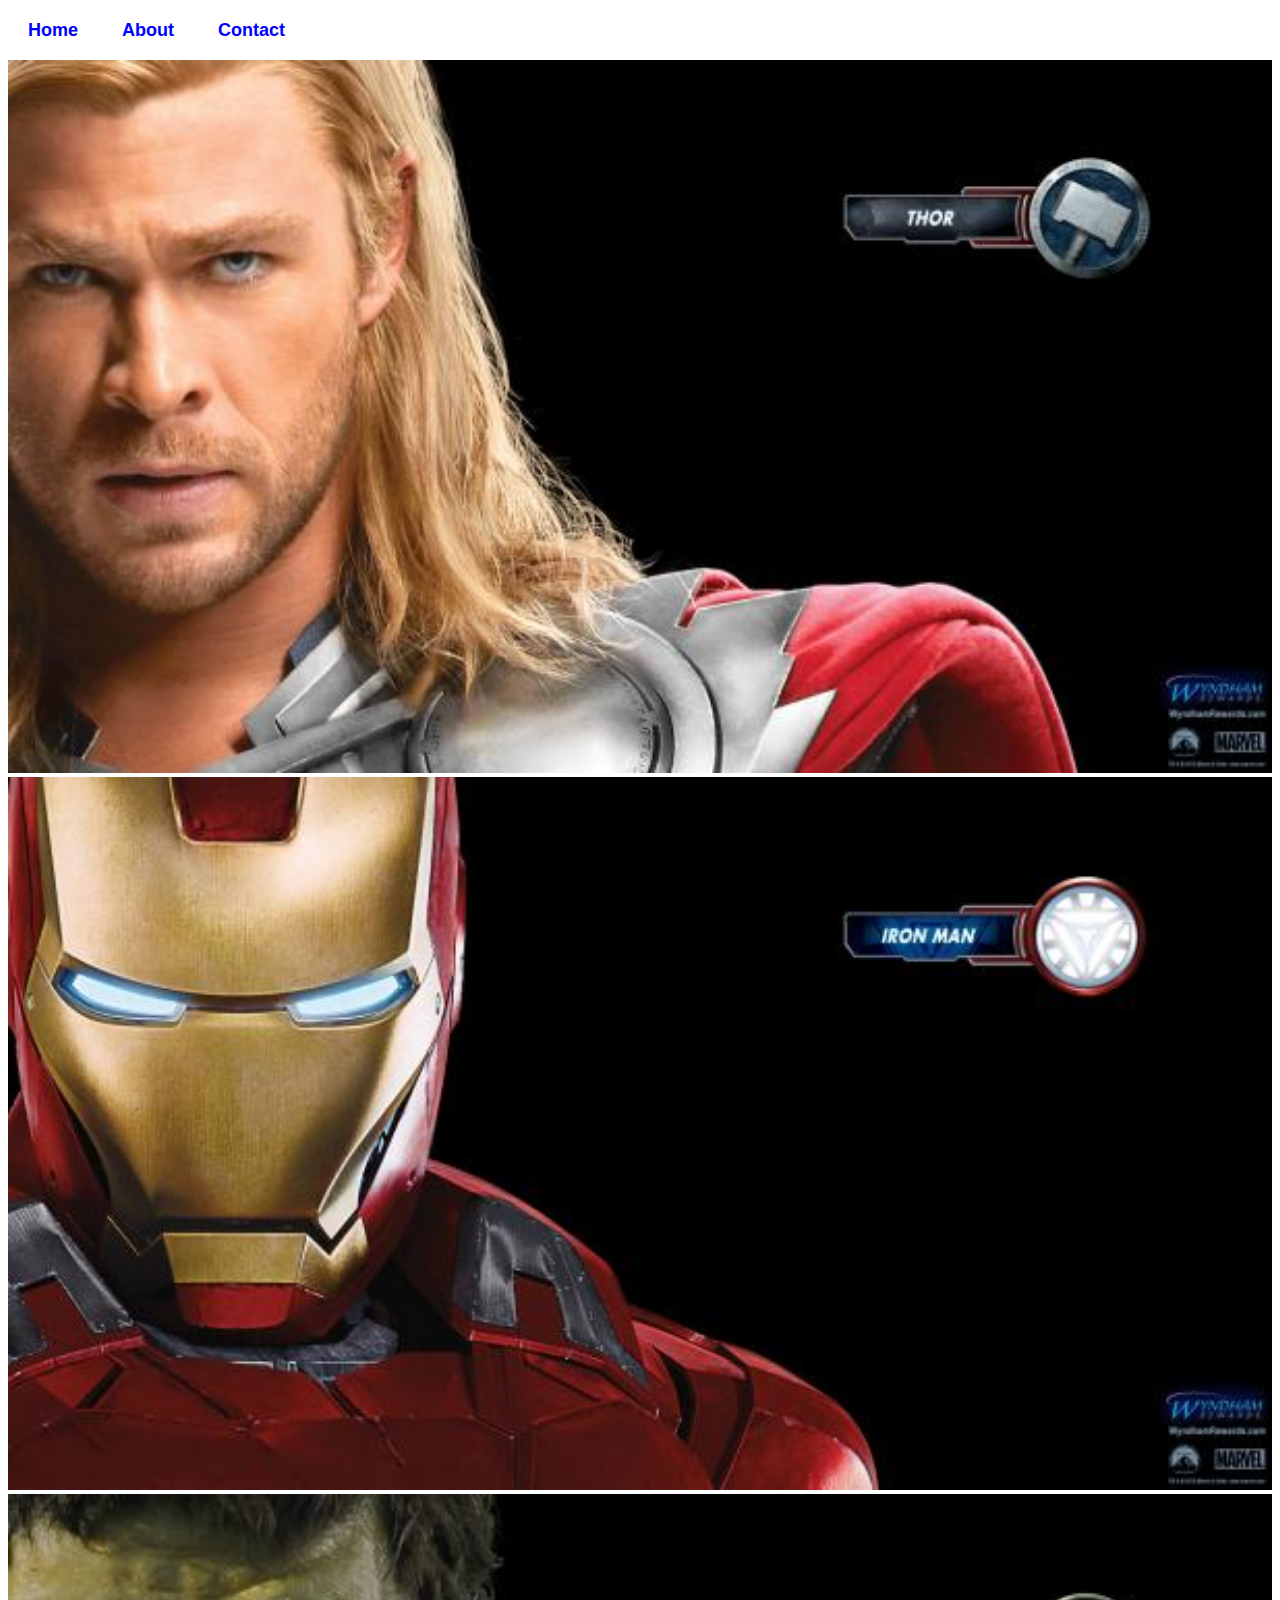
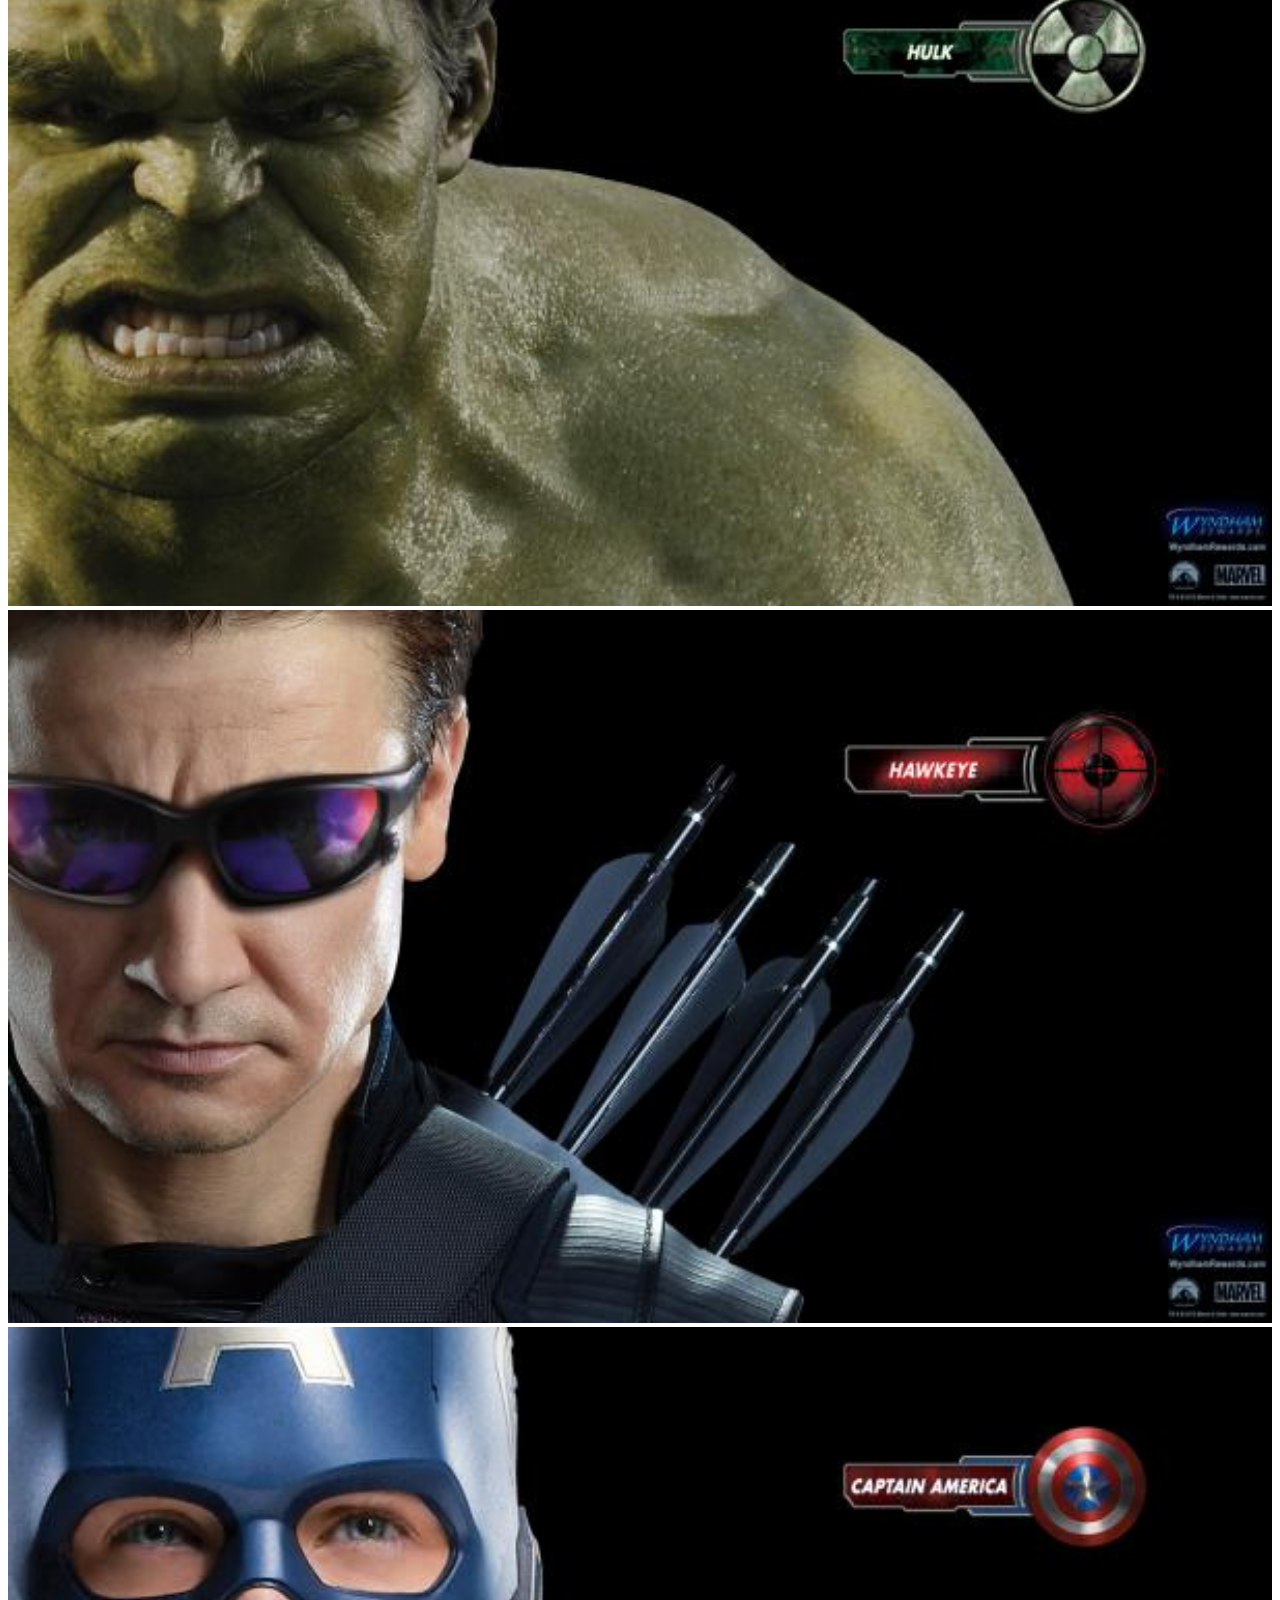
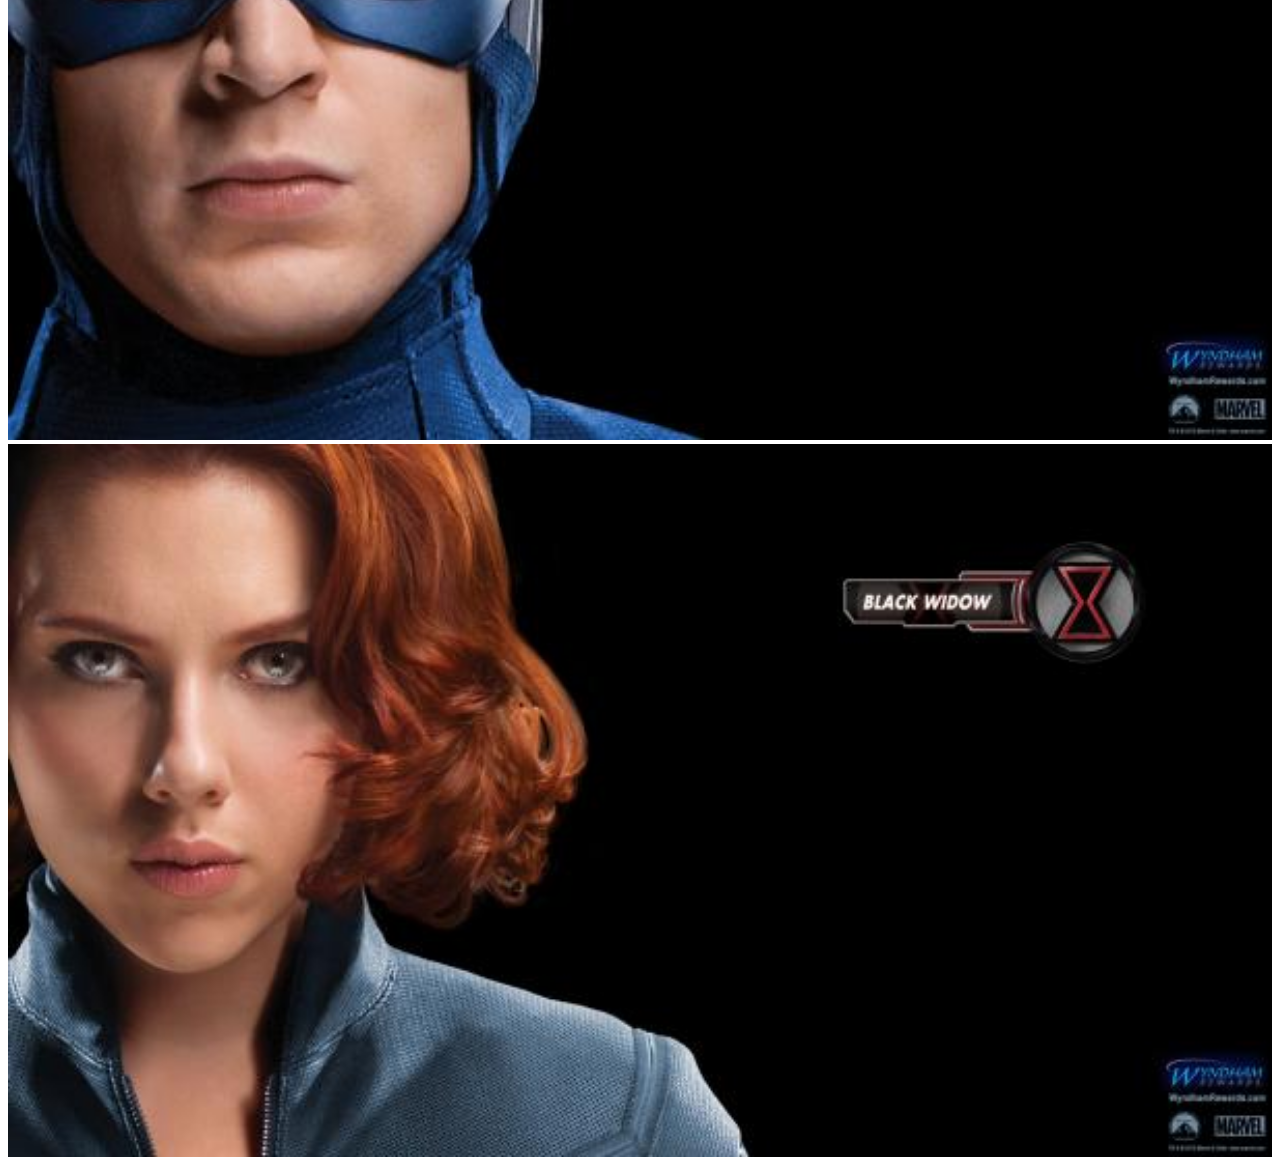
<file: index.html>
<!DOCTYPE html>
<html>
    <head>
        <link rel="stylesheet" href="style.css">
    </head>
    <body>
        <div id="menu">
            <a href="#">Home</a>
            <a href="about.html">About</a>
            <a href="contact.html">Contact</a>
        </div>
        <div class="gallery">
            <a href="avenger-1.html"><img src="images/avengers_01.jpg" /></a>
            <a href="avenger-2.html"><img src="images/avengers_02.jpg" /></a>
            <a href="avenger-3.html"><img src="images/avengers_03.jpg" /></a>
            <a href="avenger-4.html"><img src="images/avengers_04.jpg" /></a>
            <a href="avengers-5.html"><img src="images/avengers_05.jpg" /></a>
            <a href="avengers-6.html"><img src="images/avengers_06.jpg" /></a>
        </div>
    </body>
</html>
</file>
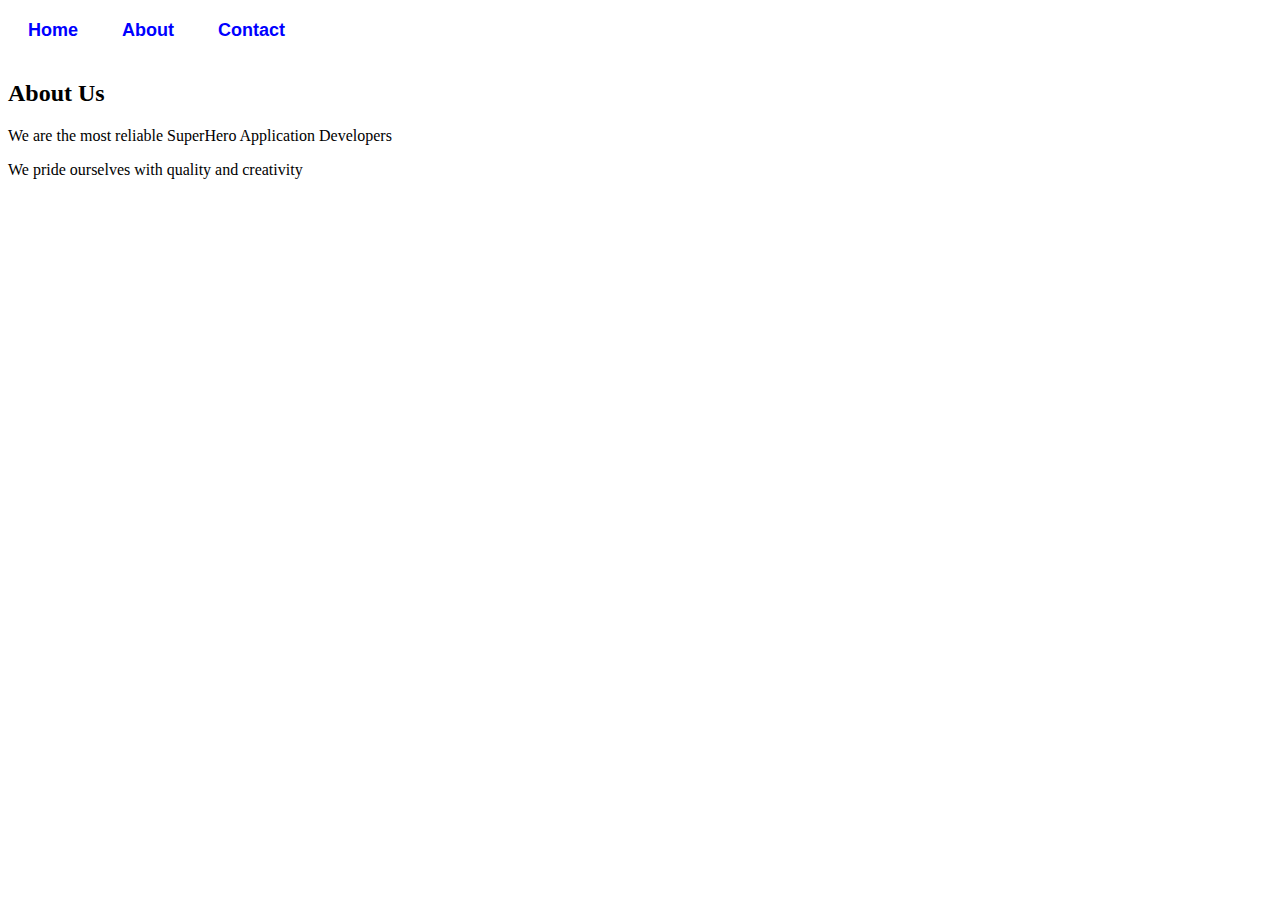
<file: about.html>
<!DOCTYPE html>
<html>
    <head>
        <link rel="stylesheet" href="style.css">
    </head>
    <body>
         <div id="menu">
            <a href="#">Home</a>
            <a href="about.html">About</a>
            <a href="contact.html">Contact</a>
        </div>
        <h2>About Us</h2>
        <p>We are the most reliable SuperHero Application Developers</p>
        <p>We pride ourselves with quality and creativity</p>

    </body>
</html>
</file>
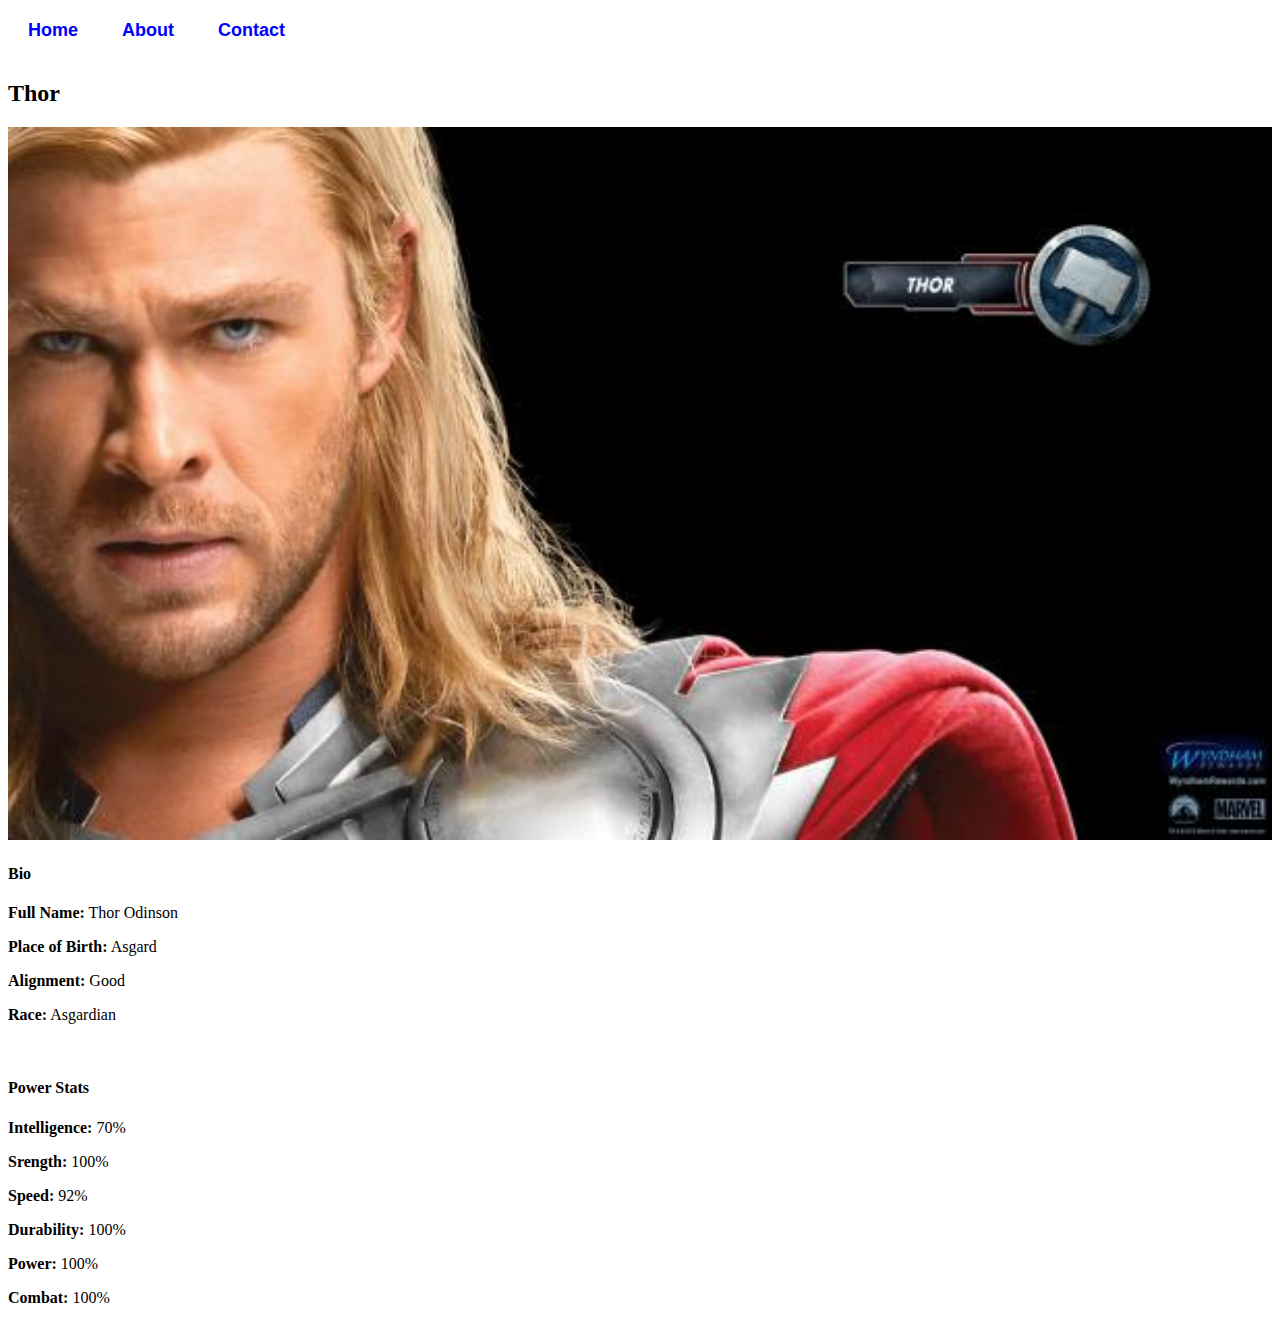
<file: avenger-1.html>
<!DOCTYPE html>
<html>
    <head>
        <link rel="stylesheet" href="style.css">
    </head>
    <body>
        <div id="menu">
            <a href="#">Home</a>
            <a href="about.html">About</a>
            <a href="contact.html">Contact</a>
        </div>
        <h2>Thor</h2>
        <div class="gallery">
            <img src="images/avengers_01.jpg" />
        </div>
        <h4>Bio</h4>
        <p><b>Full Name:</b> Thor Odinson</p>
        <p><b>Place of Birth:</b> Asgard</p>
        <p><b>Alignment:</b> Good</p>
        <p><b>Race:</b> Asgardian</p>
        <br/>
        <h4>Power Stats</h4>
        <p><b>Intelligence:</b> 70%</p>
        <p><b>Srength:</b> 100%</p>
        <p><b>Speed:</b> 92%</p>
        <p><b>Durability:</b> 100%</p>
        <p><b>Power:</b> 100%</p>
        <p><b>Combat:</b> 100%</p>
    </body>
</html>
</file>
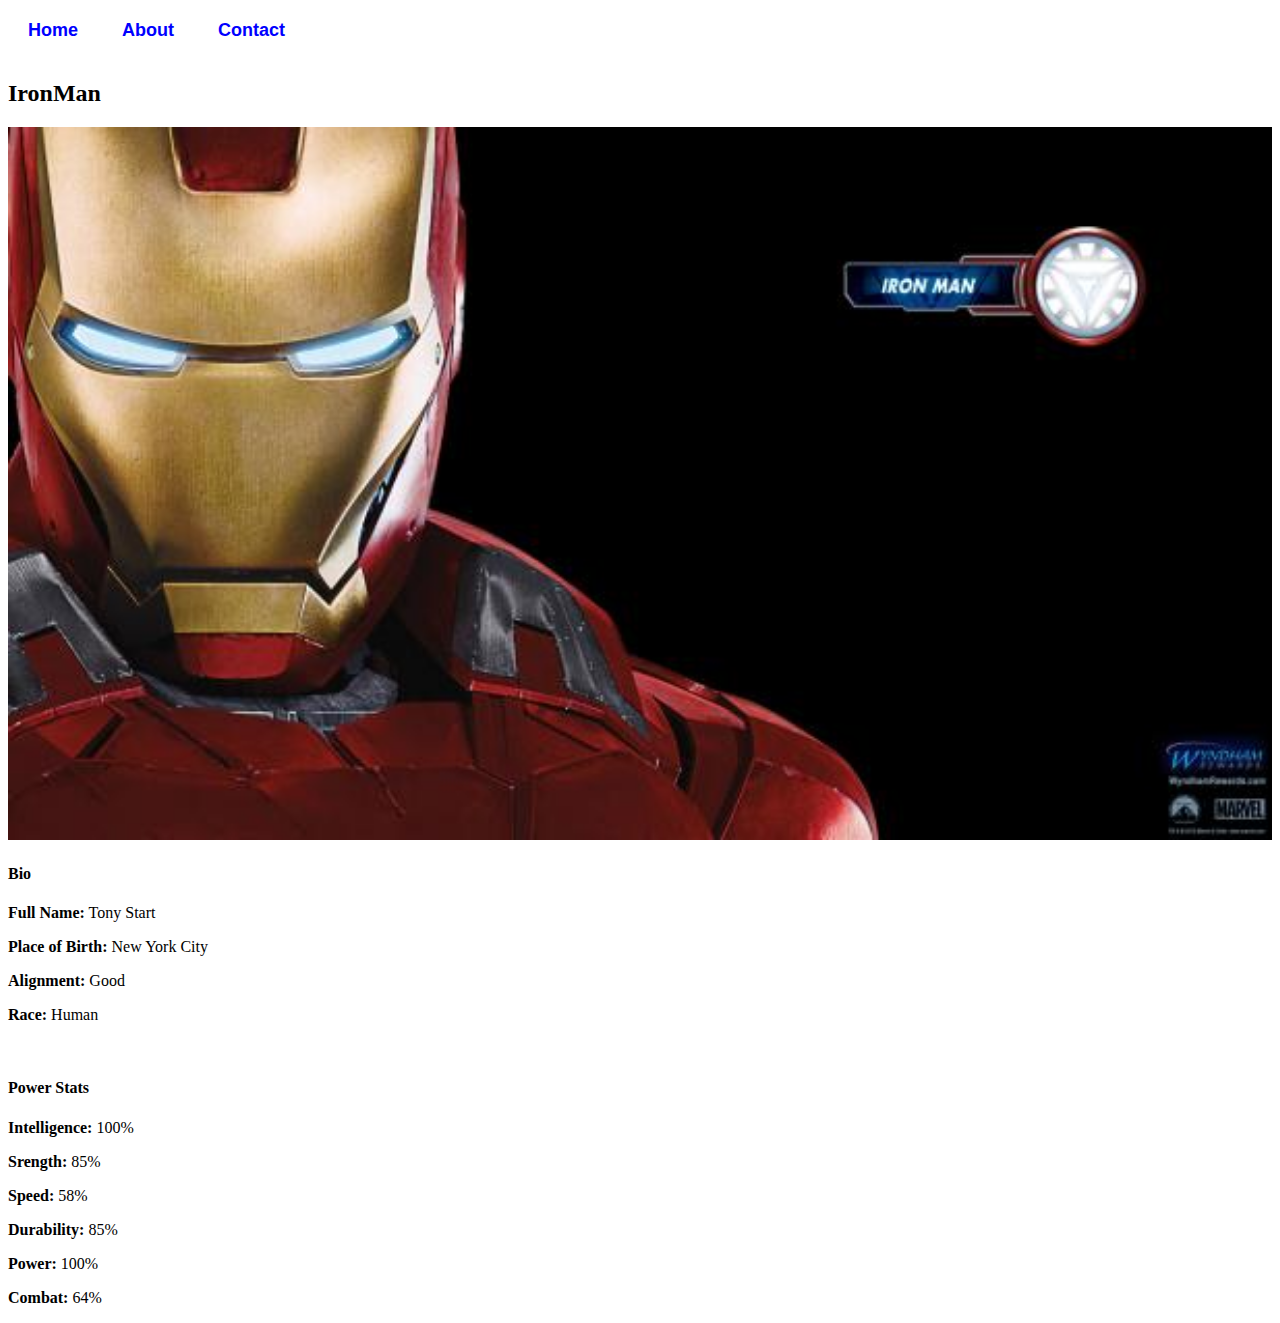
<file: avenger-2.html>
<!DOCTYPE html>
<html>
    <head>
        <link rel="stylesheet" href="style.css">
    </head>
    <body>
         <div id="menu">
            <a href="#">Home</a>
            <a href="about.html">About</a>
            <a href="contact.html">Contact</a>
        </div>
        <h2>IronMan</h2>
        <div class="gallery">
            <img src="images/avengers_02.jpg" />
        </div>
        <h4>Bio</h4>
        <p><b>Full Name:</b> Tony Start</p>
        <p><b>Place of Birth:</b> New York City</p>
        <p><b>Alignment:</b> Good</p>
        <p><b>Race:</b> Human</p>
        <br/>
        <h4>Power Stats</h4>
        <p><b>Intelligence:</b> 100%</p>
        <p><b>Srength:</b> 85%</p>
        <p><b>Speed:</b> 58%</p>
        <p><b>Durability:</b> 85%</p>
        <p><b>Power:</b> 100%</p>
        <p><b>Combat:</b> 64%</p>
    </body>
</html>
</file>
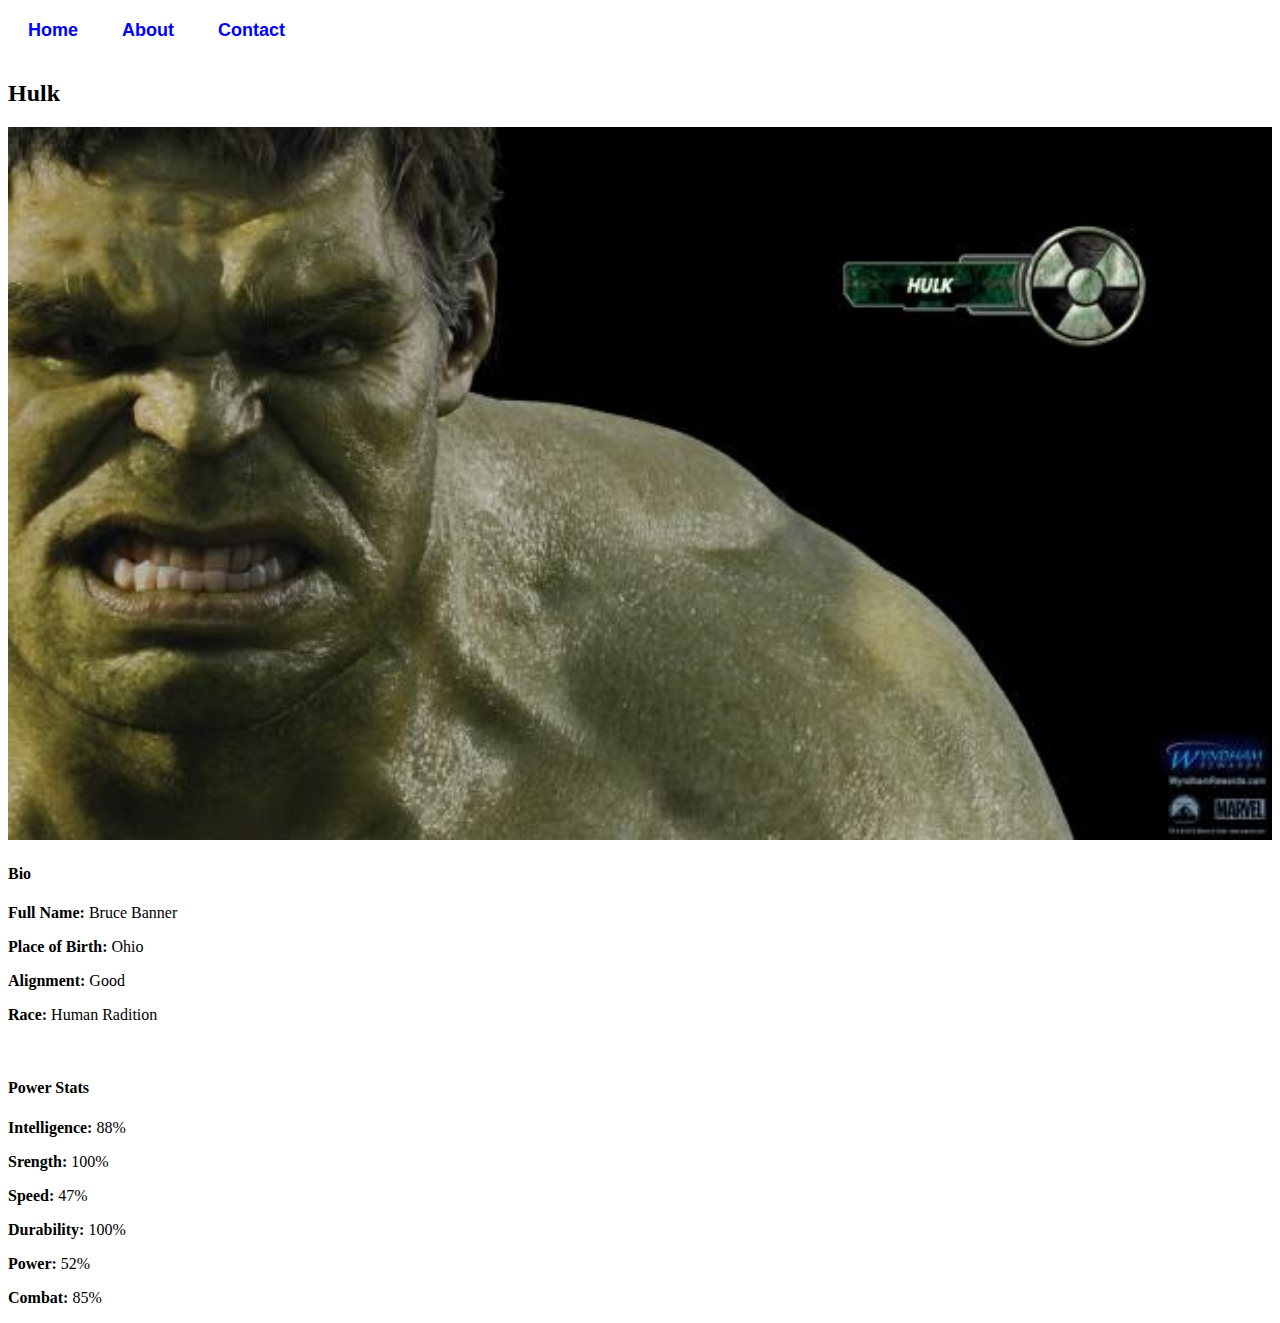
<file: avenger-3.html>
<!DOCTYPE html>
<html>
    <head>
        <link rel="stylesheet" href="style.css">
    </head>
    <body>
         <div id="menu">
            <a href="#">Home</a>
            <a href="about.html">About</a>
            <a href="contact.html">Contact</a>
        </div>
        <h2>Hulk</h2>
        <div class="gallery">
            <img src="images/avengers_03.jpg" />
        </div>
        <h4>Bio</h4>
        <p><b>Full Name:</b> Bruce Banner</p>
        <p><b>Place of Birth:</b> Ohio</p>
        <p><b>Alignment:</b> Good</p>
        <p><b>Race:</b> Human Radition</p>
        <br/>
        <h4>Power Stats</h4>
        <p><b>Intelligence:</b> 88%</p>
        <p><b>Srength:</b> 100%</p>
        <p><b>Speed:</b> 47%</p>
        <p><b>Durability:</b> 100%</p>
        <p><b>Power:</b> 52%</p>
        <p><b>Combat:</b> 85%</p>
    </body>
</html>
</file>
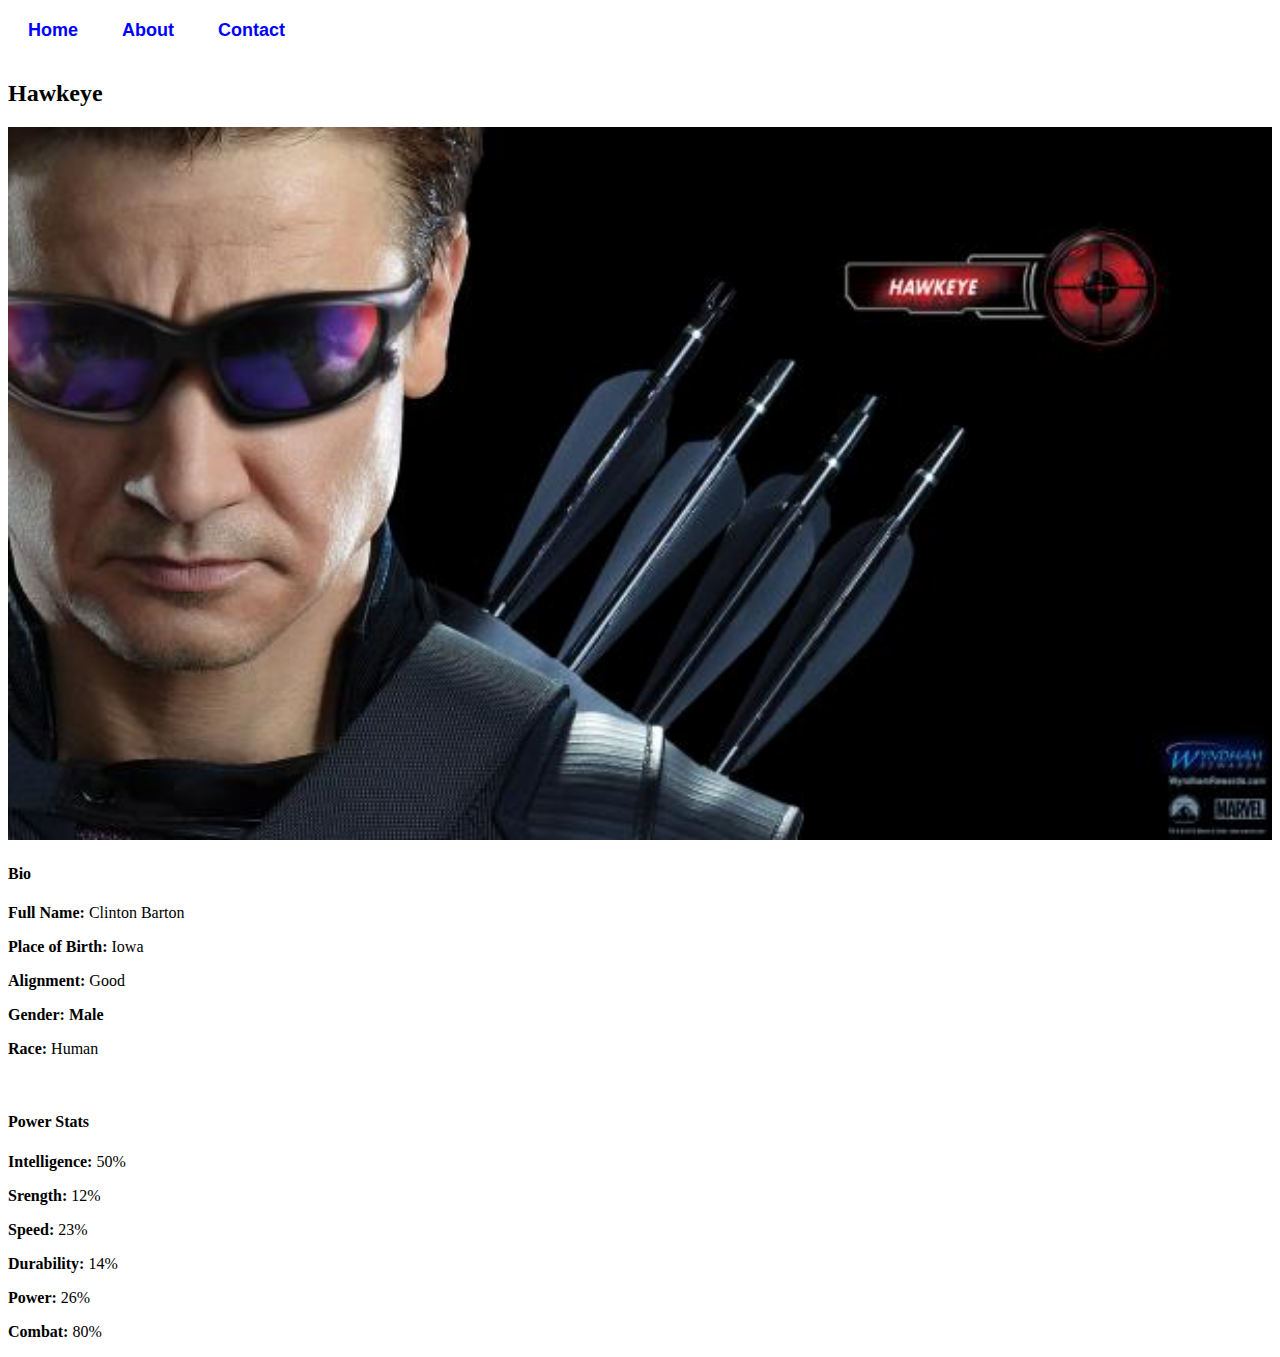
<file: avenger-4.html>
<!DOCTYPE html>
<html>
    <head>
        <link rel="stylesheet" href="style.css">
    </head>
    <body>
         <div id="menu">
            <a href="#">Home</a>
            <a href="about.html">About</a>
            <a href="contact.html">Contact</a>
        </div>
        <h2>Hawkeye</h2>
        <div class="gallery">
            <img src="images/avengers_04.jpg" />
        </div>
        <h4>Bio</h4>
        <p><b>Full Name:</b> Clinton Barton</p>
        <p><b>Place of Birth:</b> Iowa</p>
        <p><b>Alignment:</b> Good</p>
        <p><b>Gender: Male</b></p>
        <p><b>Race:</b> Human</p>
        <br/>
        <h4>Power Stats</h4>
        <p><b>Intelligence:</b> 50%</p>
        <p><b>Srength:</b> 12%</p>
        <p><b>Speed:</b> 23%</p>
        <p><b>Durability:</b> 14%</p>
        <p><b>Power:</b> 26%</p>
        <p><b>Combat:</b> 80%</p>
    </body>
</html>
</file>
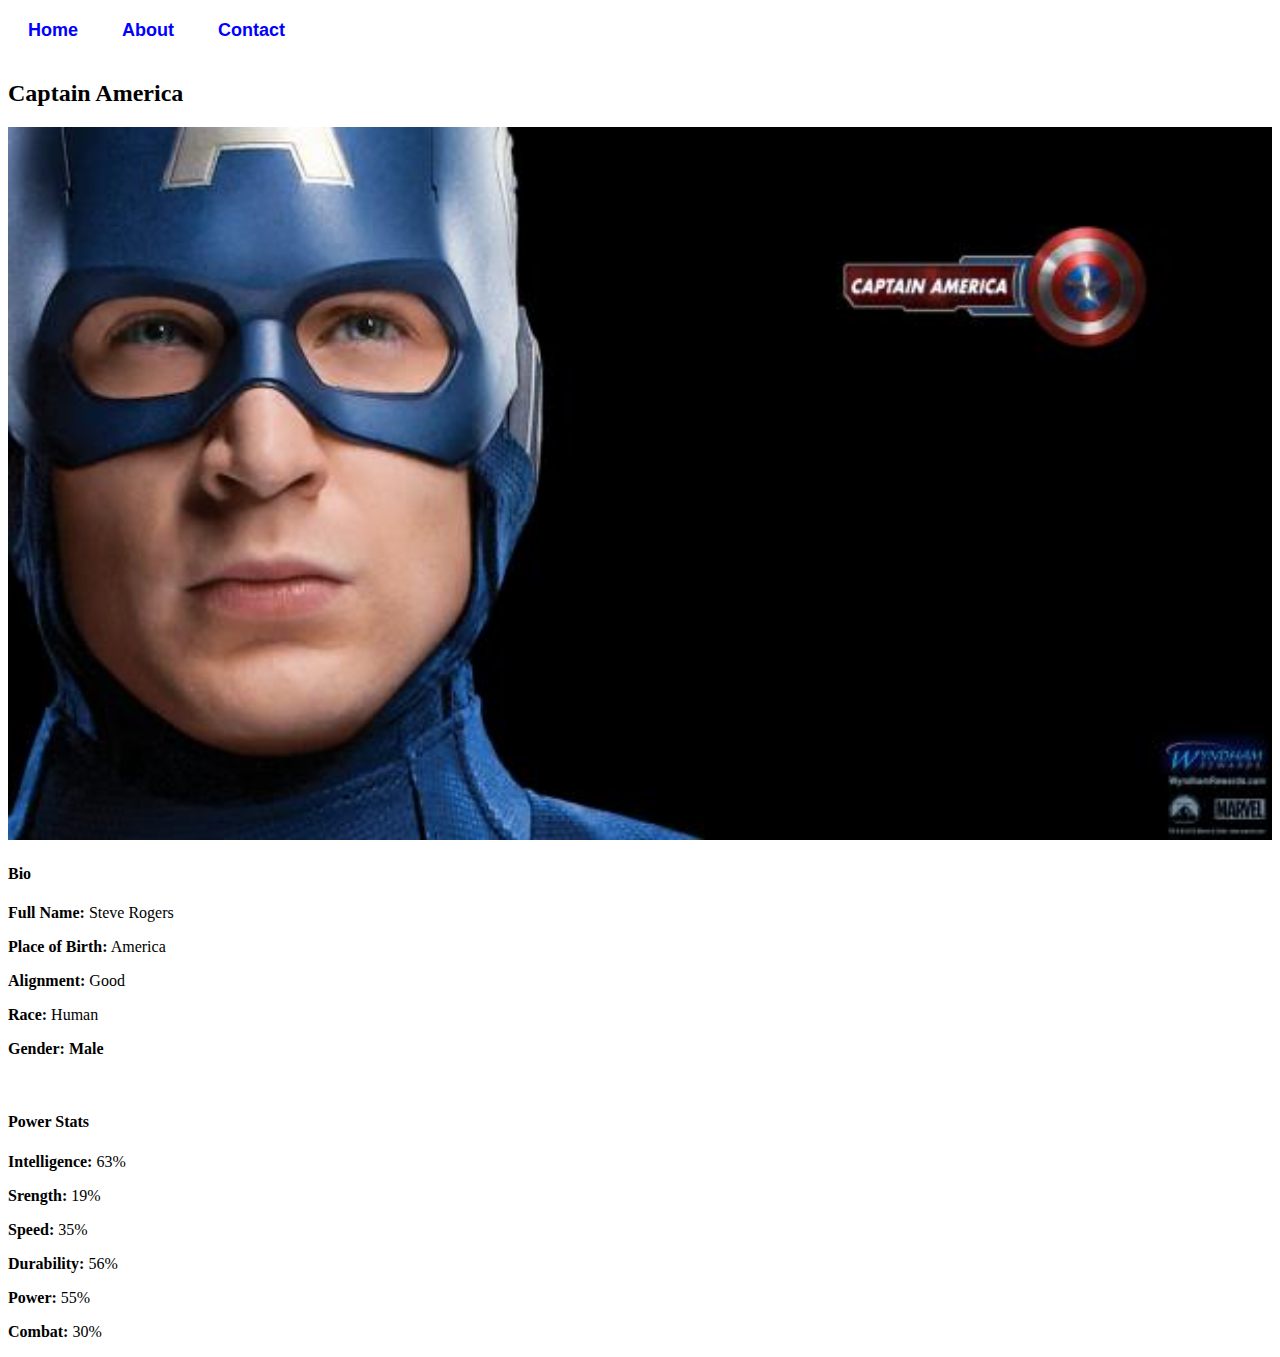
<file: avengers-5.html>
<!DOCTYPE html>
<html>
    <head>
        <link rel="stylesheet" href="style.css">
    </head>
    <body>
         <div id="menu">
            <a href="#">Home</a>
            <a href="about.html">About</a>
            <a href="contact.html">Contact</a>
        </div>
        <h2>Captain America </h2>
        <div class="gallery">
            <img src="images/avengers_05.jpg" />
        </div>
        <h4>Bio</h4>
        <p><b>Full Name:</b> Steve Rogers</p>
        <p><b>Place of Birth:</b> America</p>
        <p><b>Alignment:</b> Good</p>
        <p><b>Race:</b> Human</p>
        <p><b>Gender: Male</b></p>
        <br/>
        <h4>Power Stats</h4>
        <p><b>Intelligence:</b> 63%</p>
        <p><b>Srength:</b> 19%</p>
        <p><b>Speed:</b> 35%</p>
        <p><b>Durability:</b> 56%</p>
        <p><b>Power:</b> 55%</p>
        <p><b>Combat:</b> 30%</p>
    </body>
</html>
</file>
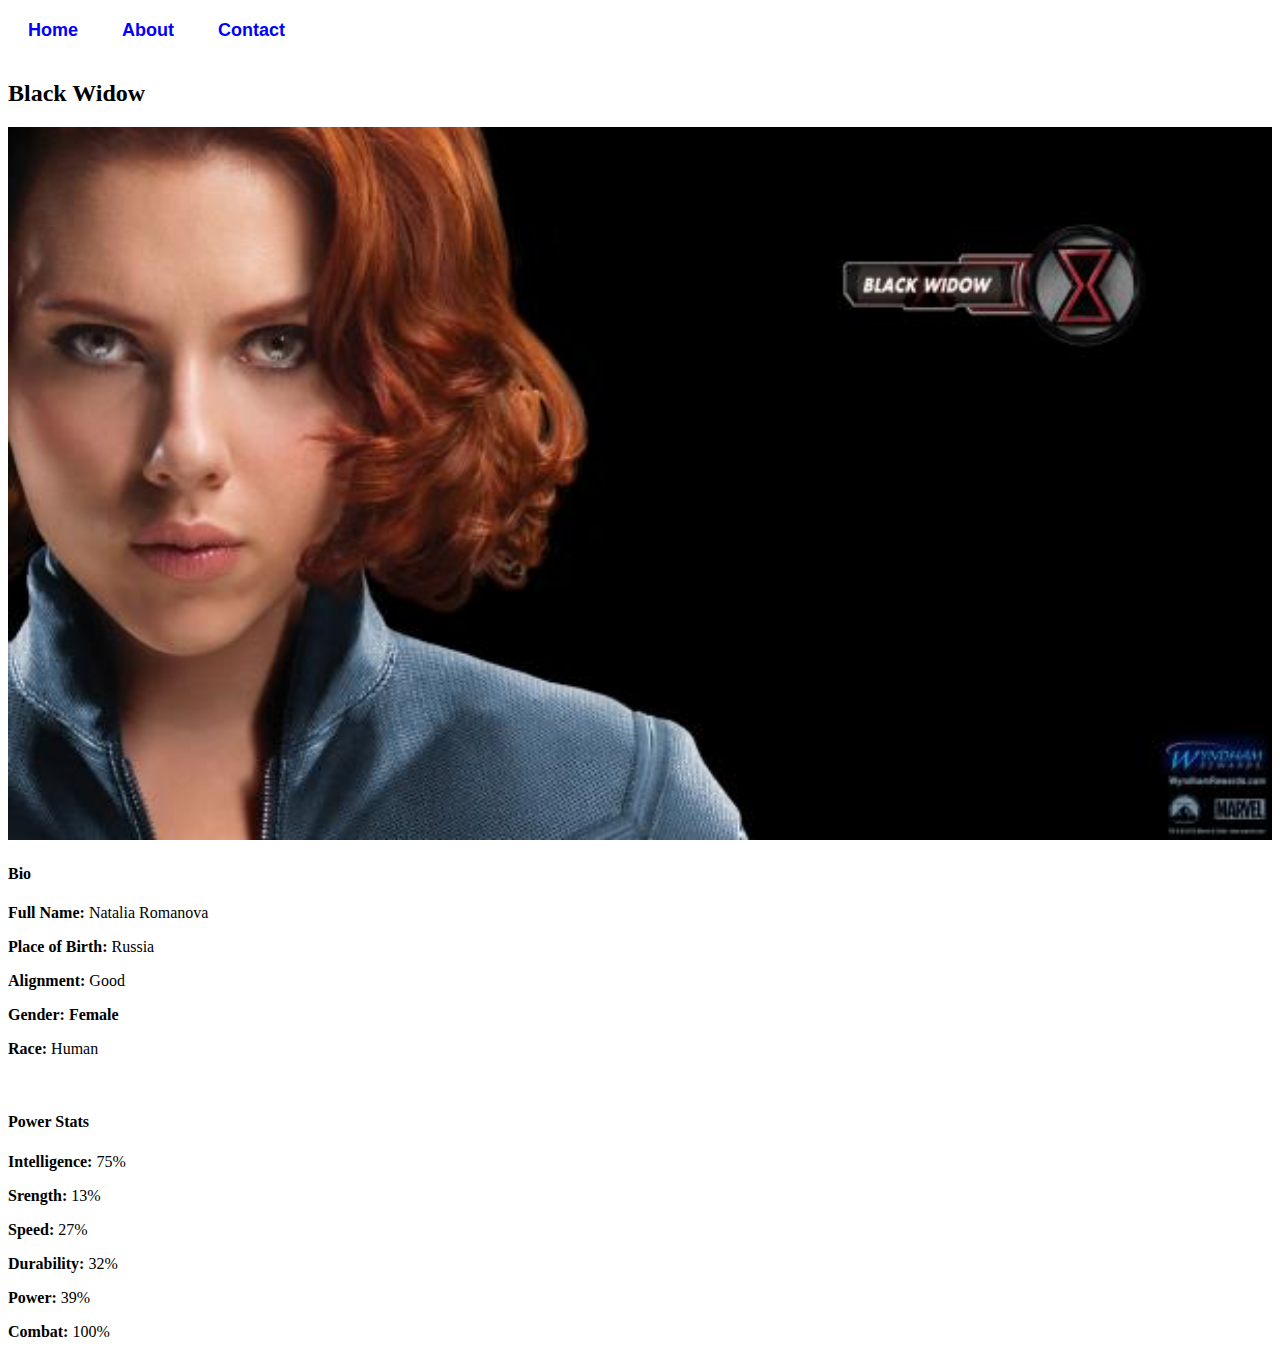
<file: avengers-6.html>
<!DOCTYPE html>
<html>
    <head>
        <link rel="stylesheet" href="style.css">
    </head>
    <body>
         <div id="menu">
            <a href="#">Home</a>
            <a href="about.html">About</a>
            <a href="contact.html">Contact</a>
        </div>
        <h2>Black Widow</h2>
        <div class="gallery">
            <img src="images/avengers_06.jpg" />
        </div>
        <h4>Bio</h4>
        <p><b>Full Name:</b> Natalia Romanova</p>
        <p><b>Place of Birth:</b> Russia</p>
        <p><b>Alignment:</b> Good</p>
        <p><b>Gender: Female</b></p>
        <p><b>Race:</b> Human</p>
        <br/>
        <h4>Power Stats</h4>
        <p><b>Intelligence:</b> 75%</p>
        <p><b>Srength:</b> 13%</p>
        <p><b>Speed:</b> 27%</p>
        <p><b>Durability:</b> 32%</p>
        <p><b>Power:</b> 39%</p>
        <p><b>Combat:</b> 100%</p>
    </body>
</html>
</file>
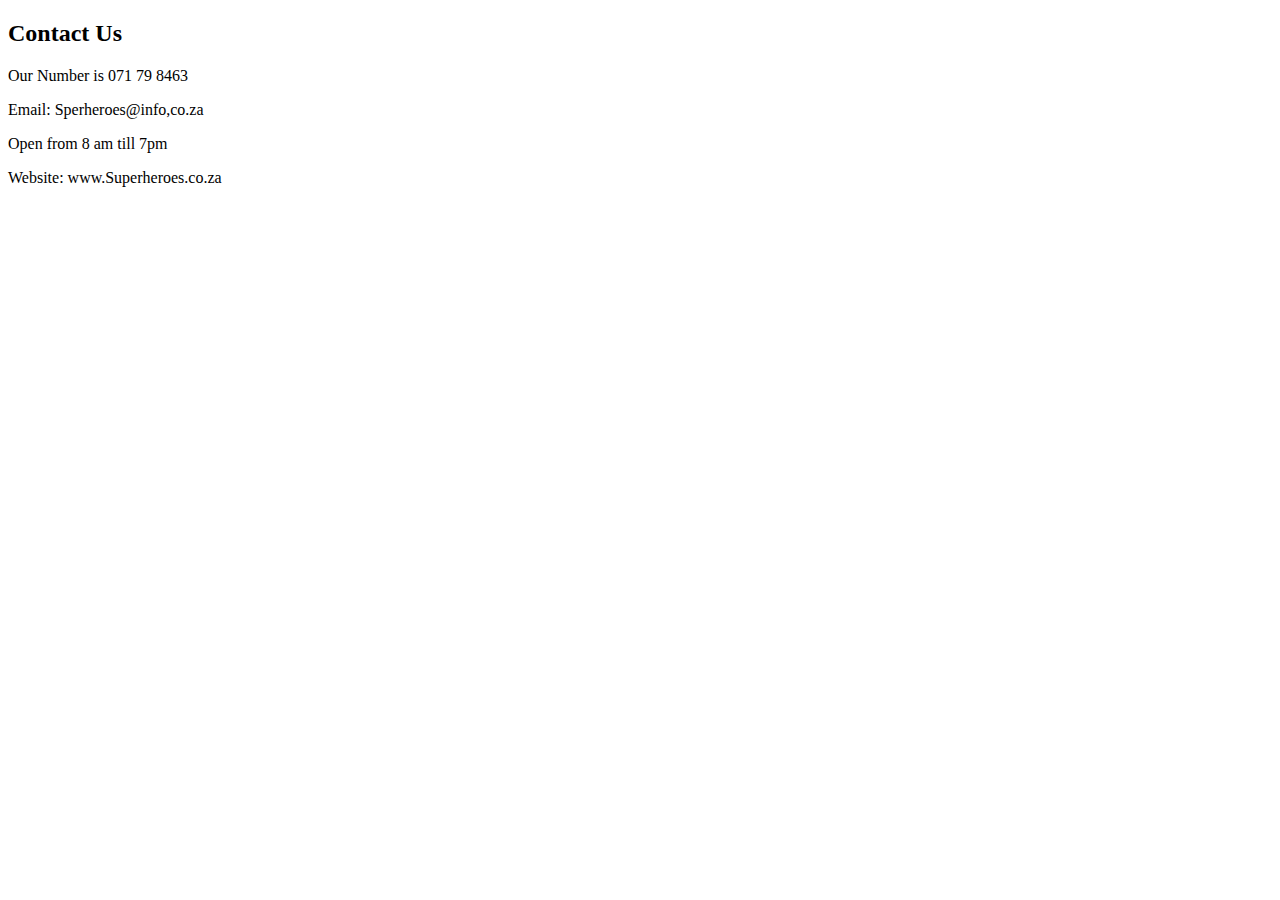
<file: contact.html>
<!DOCTYPE html>
<html>
    <head>
        <link rel="stylesheet" href="style.css">
    </head>
    <body>
        <h2>Contact Us</h2>
        <p>Our Number is 071 79 8463</p>
        <p>Email: Sperheroes@info,co.za</p>
        <p>Open from 8 am till 7pm</p>
        <p>Website: www.Superheroes.co.za</p>

    </body>
</html>
</file>
<file: style.css>
.gallery img{
    width: 100%;
}
#menu{
    width: 100%;
    height: 40px;
    color: cornflowerblue;
    padding-top: 12px;
}

#menu a{
    color: blue;
    font-family: Helvetica, sans-serif;
    font-size: 18px;
    text-decoration: none;
    font-weight: 800;
    
    padding-left: 20px;
    padding-right: 20px;
    
}

#menu a:hover{
    color: #5077bd;
}
</file>
